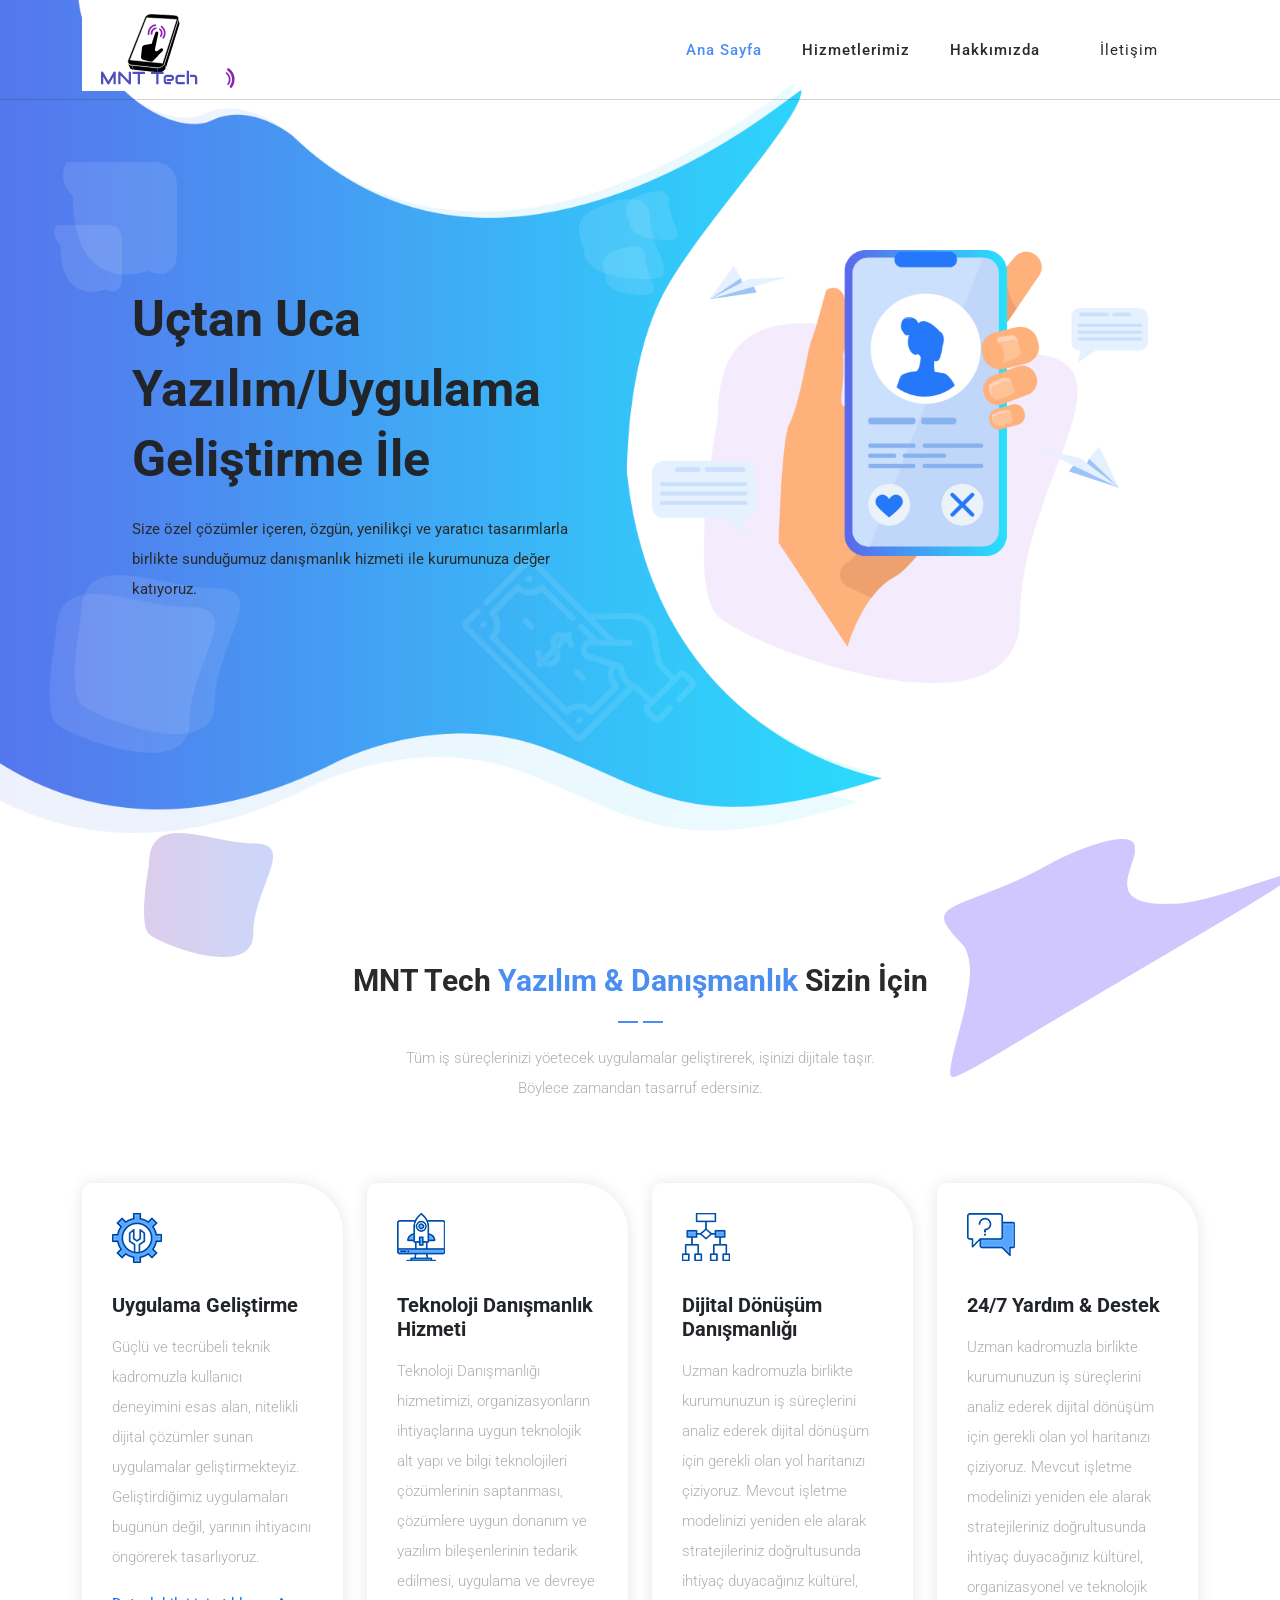
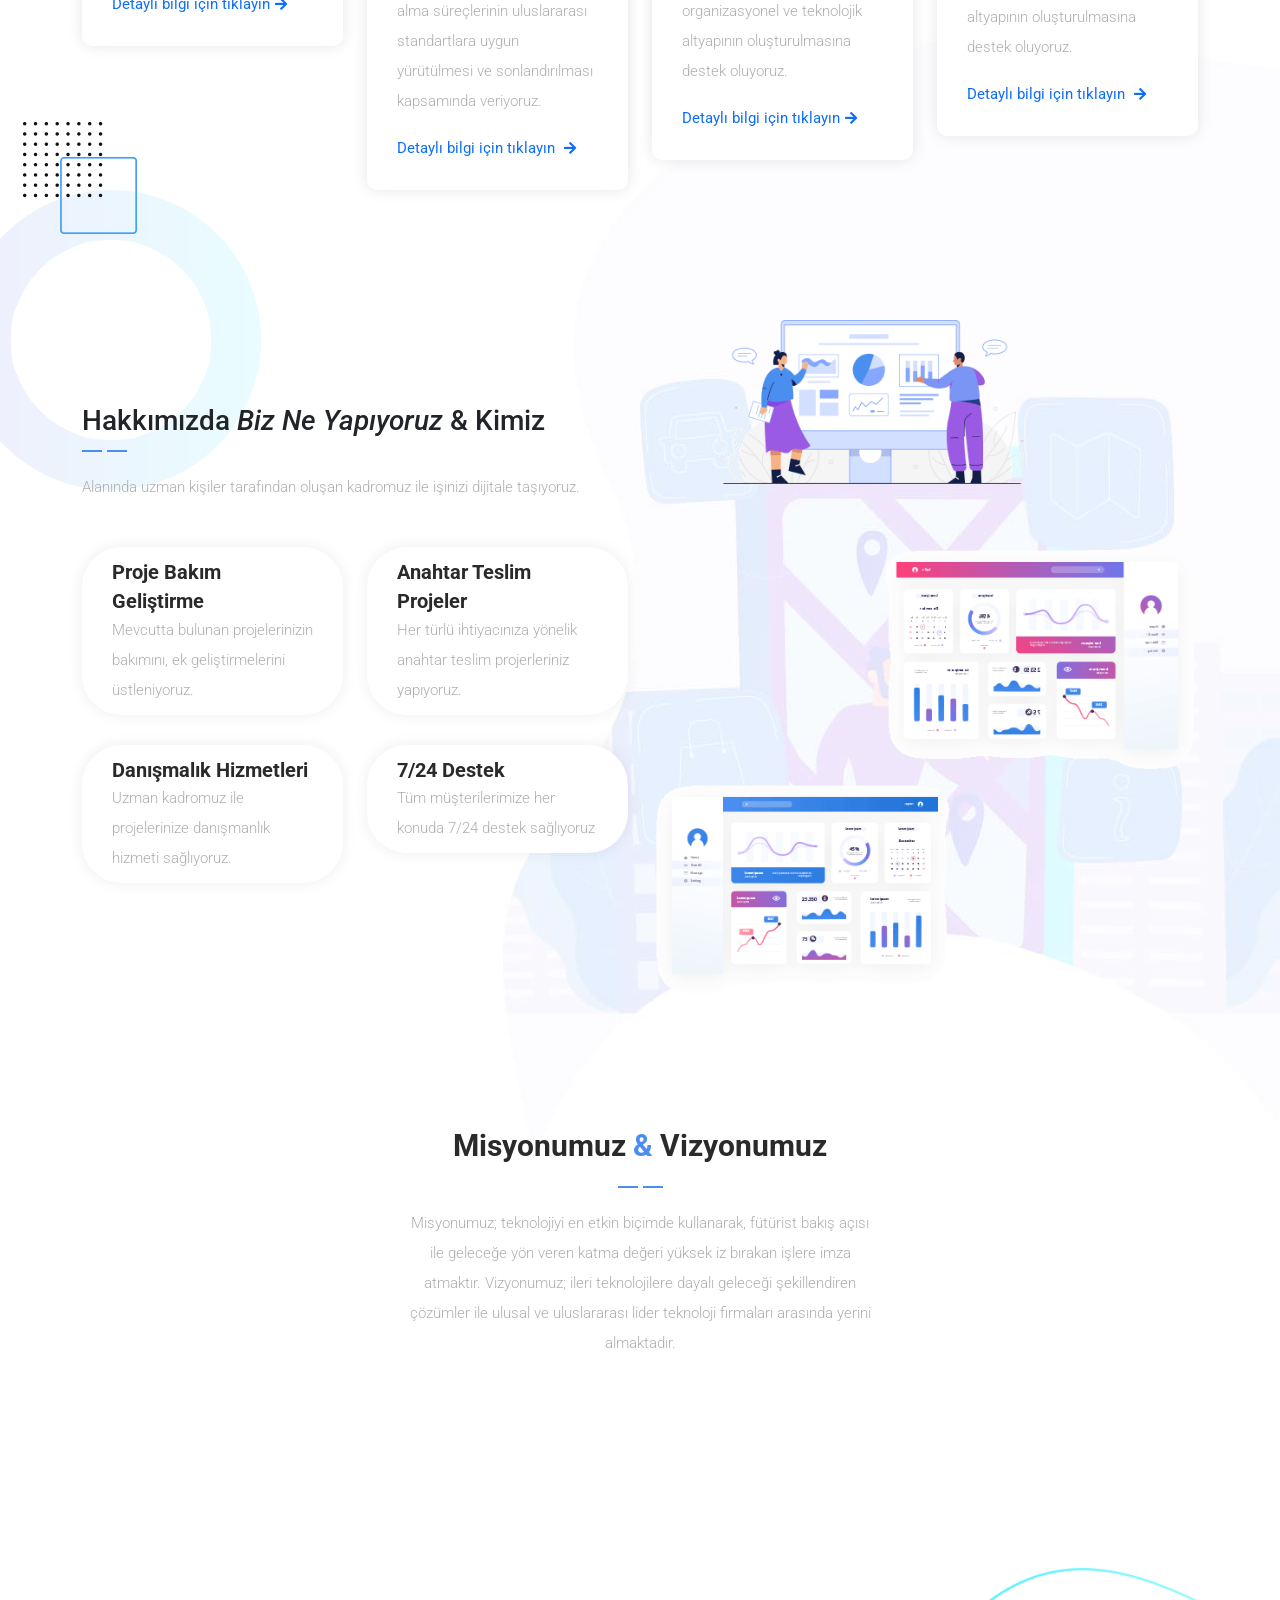
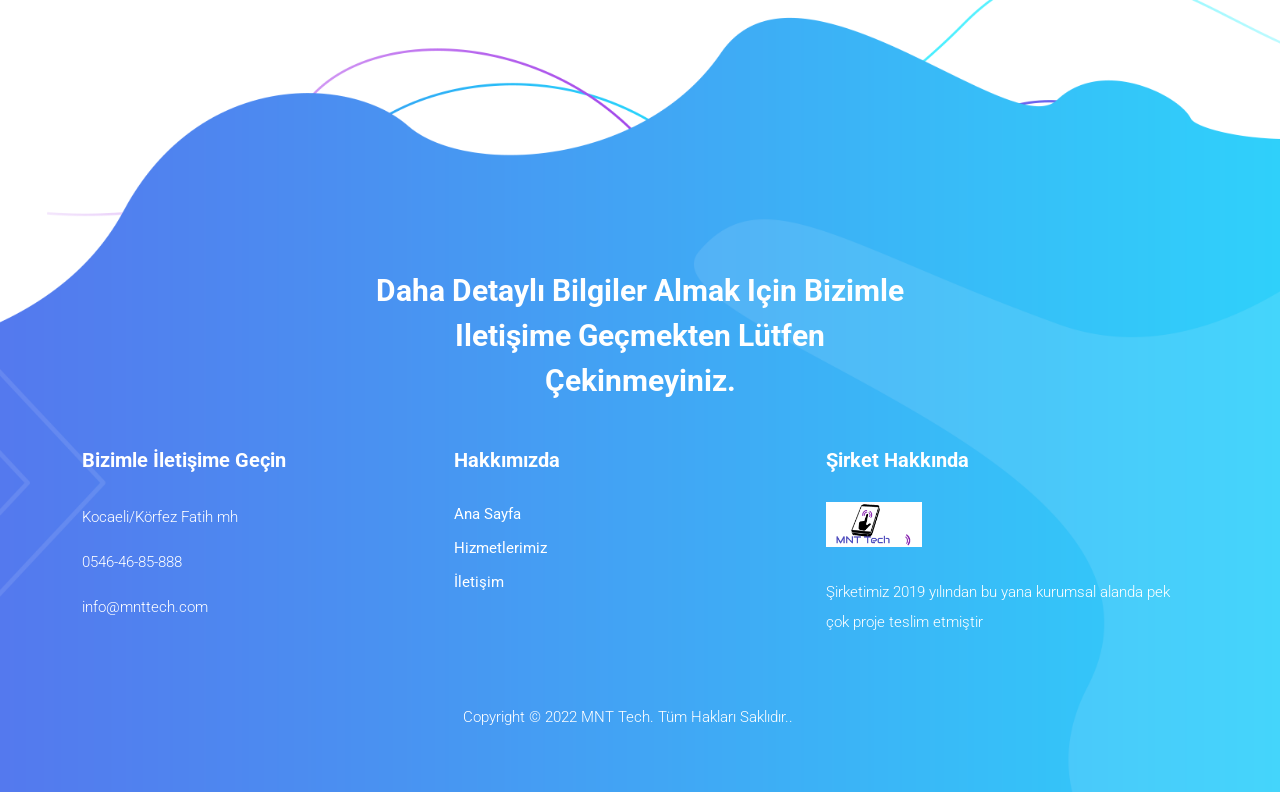
<file: index.html>
<!DOCTYPE html>
<html lang="en">

  <head>

    <meta charset="UTF-8">
    <meta name="viewport" content="width=device-width, initial-scale=1, shrink-to-fit=no">
    <meta name="description" content="">
    <meta name="author" content="">
    <link rel="preconnect" href="https://fonts.googleapis.com">
    <link rel="preconnect" href="https://fonts.gstatic.com" crossorigin>
    <link href="https://fonts.googleapis.com/css2?family=Roboto:wght@100;300;400;500;700;900&display=swap" rel="stylesheet">

    <title>MNTTech Bilişim</title>

    <!-- Bootstrap core CSS -->
    <link href="vendor/bootstrap/css/bootstrap.min.css" rel="stylesheet">

    <!-- Additional CSS Files -->
    <link rel="stylesheet" href="https://use.fontawesome.com/releases/v5.8.1/css/all.css" integrity="sha384-50oBUHEmvpQ+1lW4y57PTFmhCaXp0ML5d60M1M7uH2+nqUivzIebhndOJK28anvf" crossorigin="anonymous">
    <link rel="stylesheet" href="assets/css/templatemo-chain-app-dev.css">
    <link rel="stylesheet" href="assets/css/animated.css">
    <link rel="stylesheet" href="assets/css/owl.css">

  </head>

<body>

  <!-- ***** Preloader Start ***** -->
  <div id="js-preloader" class="js-preloader">
    <div class="preloader-inner">
      <span class="dot"></span>
      <div class="dots">
        <span></span>
        <span></span>
        <span></span>
      </div>
    </div>
  </div>
  <!-- ***** Preloader End ***** -->

  <!-- ***** Header Area Start ***** -->
  <header class="header-area header-sticky wow slideInDown" data-wow-duration="0.75s" data-wow-delay="0s">
    <div class="container">
      <div class="row">
        <div class="col-12">
          <nav class="main-nav">
            <!-- ***** Logo Start ***** -->
            <a href="index.html" class="logo">
              <img src="assets/images/mntTechLogo.png" alt="Chain App Dev">
            </a>
            <!-- ***** Logo End ***** -->
            <!-- ***** Menu Start ***** -->
            <ul class="nav">
              <li class="scroll-to-section"><a href="#top" class="active">Ana Sayfa</a></li>
              <li class="scroll-to-section"><a href="#services">Hizmetlerimiz</a></li>
              <li class="scroll-to-section"><a href="#about">Hakkımızda</a></li>
              <li class="scroll-to-section"><a href="#pricing">İletişim</a></li>
            </ul>        
            <a class='menu-trigger'>
                <span>Menu</span>
            </a>
            <!-- ***** Menu End ***** -->
          </nav>
        </div>
      </div>
    </div>
  </header>
  <!-- ***** Header Area End ***** -->
  
  <div id="modal" class="popupContainer" style="display:none;">
    <div class="popupHeader">
        <span class="header_title">Login</span>
        <span class="modal_close"><i class="fa fa-times"></i></span>
    </div>

    <section class="popupBody">
        <!-- Social Login -->
        <div class="social_login">
            <div class="">
                <a href="#" class="social_box fb">
                    <span class="icon"><i class="fab fa-facebook"></i></span>
                    <span class="icon_title">Connect with Facebook</span>

                </a>

                <a href="#" class="social_box google">
                    <span class="icon"><i class="fab fa-google-plus"></i></span>
                    <span class="icon_title">Connect with Google</span>
                </a>
            </div>

            <div class="centeredText">
                <span>Or use your Email address</span>
            </div>

            <div class="action_btns">
                <div class="one_half"><a href="#" id="login_form" class="btn">Login</a></div>
                <div class="one_half last"><a href="#" id="register_form" class="btn">Sign up</a></div>
            </div>
        </div>

        <!-- Username & Password Login form -->
        <div class="user_login">
            <form>
                <label>Email / Username</label>
                <input type="text" />
                <br />

                <label>Password</label>
                <input type="password" />
                <br />

                <div class="checkbox">
                    <input id="remember" type="checkbox" />
                    <label for="remember">Remember me on this computer</label>
                </div>

                <div class="action_btns">
                    <div class="one_half"><a href="#" class="btn back_btn"><i class="fa fa-angle-double-left"></i> Back</a></div>
                    <div class="one_half last"><a href="#" class="btn btn_red">Login</a></div>
                </div>
            </form>

            <a href="#" class="forgot_password">Forgot password?</a>
        </div>

        <!-- Register Form -->
        <div class="user_register">
            <form>
                <label>Full Name</label>
                <input type="text" />
                <br />

                <label>Email Address</label>
                <input type="email" />
                <br />

                <label>Password</label>
                <input type="password" />
                <br />

                <div class="checkbox">
                    <input id="send_updates" type="checkbox" />
                    <label for="send_updates">Send me occasional email updates</label>
                </div>

                <div class="action_btns">
                    <div class="one_half"><a href="#" class="btn back_btn"><i class="fa fa-angle-double-left"></i> Back</a></div>
                    <div class="one_half last"><a href="#" class="btn btn_red">Register</a></div>
                </div>
            </form>
        </div>
    </section>
</div>

  <div class="main-banner wow fadeIn" id="top" data-wow-duration="1s" data-wow-delay="0.5s">
    <div class="container">
      <div class="row">
        <div class="col-lg-12">
          <div class="row">
            <div class="col-lg-6 align-self-center">
              <div class="left-content show-up header-text wow fadeInLeft" data-wow-duration="1s" data-wow-delay="1s">
                <div class="row">
                  <div class="col-lg-12">
                    <h2>Uçtan Uca Yazılım/Uygulama Geliştirme İle</h2>
                    <p> Size özel çözümler içeren, özgün, yenilikçi ve yaratıcı tasarımlarla birlikte sunduğumuz danışmanlık hizmeti ile kurumunuza değer katıyoruz.</p>
                  </div>
                  
                </div>
              </div>
            </div>
            <div class="col-lg-6">
              <div class="right-image wow fadeInRight" data-wow-duration="1s" data-wow-delay="0.5s">
                <img src="assets/images/slider-dec.png" alt="">
              </div>
            </div>
          </div>
        </div>
      </div>
    </div>
  </div>

  <div id="services" class="services section">
    <div class="container">
      <div class="row">
        <div class="col-lg-8 offset-lg-2">
          <div class="section-heading  wow fadeInDown" data-wow-duration="1s" data-wow-delay="0.5s">
            <h4>MNT Tech <em>Yazılım &amp; Danışmanlık</em> Sizin İçin</h4>
            <img src="assets/images/heading-line-dec.png" alt="">
            <p>Tüm iş süreçlerinizi yöetecek uygulamalar geliştirerek, işinizi dijitale taşır. Böylece zamandan tasarruf edersiniz.</p>
          </div>
        </div>
      </div>
    </div>
    <div class="container">
      <div class="row">
        <div class="col-lg-3">
          <div class="service-item first-service">
            <div class="icon"></div>
            <h4>Uygulama Geliştirme</h4>
            <p>Güçlü ve tecrübeli teknik kadromuzla kullanıcı deneyimini esas alan, nitelikli dijital çözümler sunan uygulamalar geliştirmekteyiz. Geliştirdiğimiz uygulamaları bugünün değil, yarının ihtiyacını öngörerek tasarlıyoruz.</p>
            <div class="text-button">
              <a href="#">Detaylı bilgi için tıklayın<i class="fa fa-arrow-right"></i></a>
            </div>
          </div>
        </div>
        <div class="col-lg-3">
          <div class="service-item second-service">
            <div class="icon"></div>
            <h4>Teknoloji Danışmanlık Hizmeti</h4>
            <p>Teknoloji Danışmanlığı hizmetimizi, organizasyonların ihtiyaçlarına uygun teknolojik alt yapı ve bilgi teknolojileri çözümlerinin saptanması, çözümlere uygun donanım ve yazılım bileşenlerinin tedarik edilmesi, uygulama ve devreye alma süreçlerinin uluslararası standartlara uygun yürütülmesi ve sonlandırılması kapsamında veriyoruz.</p>
            <div class="text-button">
              <a href="#">Detaylı bilgi için tıklayın <i class="fa fa-arrow-right"></i></a>
            </div>
          </div>
        </div>
        <div class="col-lg-3">
          <div class="service-item third-service">
            <div class="icon"></div>
            <h4>Dijital Dönüşüm Danışmanlığı</h4>
            <p>Uzman kadromuzla birlikte kurumunuzun iş süreçlerini analiz ederek dijital dönüşüm için gerekli olan yol haritanızı çiziyoruz. Mevcut işletme modelinizi yeniden ele alarak stratejileriniz doğrultusunda ihtiyaç duyacağınız kültürel, organizasyonel ve teknolojik altyapının oluşturulmasına destek oluyoruz.</p>
            <div class="text-button">
              <a href="#">Detaylı bilgi için tıklayın<i class="fa fa-arrow-right"></i></a>
            </div>
          </div>
        </div>
        <div class="col-lg-3">
          <div class="service-item fourth-service">
            <div class="icon"></div>
            <h4>24/7 Yardım &amp; Destek</h4>
            <p>Uzman kadromuzla birlikte kurumunuzun iş süreçlerini analiz ederek dijital dönüşüm için gerekli olan yol haritanızı çiziyoruz. Mevcut işletme modelinizi yeniden ele alarak stratejileriniz doğrultusunda ihtiyaç duyacağınız kültürel, organizasyonel ve teknolojik altyapının oluşturulmasına destek oluyoruz.</p>
            <div class="text-button">
              <a href="#">Detaylı bilgi için tıklayın <i class="fa fa-arrow-right"></i></a>
            </div>
          </div>
        </div>
      </div>
    </div>
  </div>

  <div id="about" class="about-us section">
    <div class="container">
      <div class="row">
        <div class="col-lg-6 align-self-center">
          <div class="section-heading">
            <h3>Hakkımızda <em>Biz Ne Yapıyoruz</em> &amp; Kimiz</h3>
            <img src="assets/images/heading-line-dec.png" alt="">
            <p>Alanında uzman kişiler tarafından oluşan kadromuz ile işinizi dijitale taşıyoruz.</p>
          </div>
          <div class="row">
            <div class="col-lg-6">
              <div class="box-item">
                <h4><a href="#">Proje Bakım Geliştirme</a></h4>
                <p>Mevcutta bulunan projelerinizin bakımını, ek geliştirmelerini üstleniyoruz.</p>
              </div>
            </div>
            <div class="col-lg-6">
              <div class="box-item">
                <h4><a href="#">Anahtar Teslim Projeler</a></h4>
                <p>Her türlü ihtiyacınıza yönelik anahtar teslim projerleriniz yapıyoruz.</p>
              </div>
            </div>
            <div class="col-lg-6">
              <div class="box-item">
                <h4><a href="#">Danışmalık Hizmetleri</a></h4>
                <p>Uzman kadromuz ile projelerinize danışmanlık hizmeti sağlıyoruz.</p>
              </div>
            </div>
            <div class="col-lg-6">
              <div class="box-item">
                <h4><a href="#">7/24 Destek</a></h4>
                <p>Tüm müşterilerimize her konuda 7/24 destek sağlıyoruz</p>
              </div>
            </div>
           
          </div>
        </div>
        <div class="col-lg-6">
          <div class="right-image">
            <img src="assets/images/about-right-dec.png" alt="">
          </div>
        </div>
      </div>
    </div>
  </div>

  <div id="pricing" class="pricing-tables">
    <div class="container">
      <div class="row">
        <div class="col-lg-8 offset-lg-2">
          <div class="section-heading">
            <h4>Misyonumuz  <em>&</em> Vizyonumuz</h4>
            <img src="assets/images/heading-line-dec.png" alt="">
            <p>Misyonumuz; teknolojiyi en etkin biçimde kullanarak, fütürist bakış açısı ile geleceğe yön veren katma değeri yüksek iz bırakan işlere imza atmaktır. Vizyonumuz; ileri teknolojilere dayalı geleceği şekillendiren çözümler ile ulusal ve uluslararası lider teknoloji firmaları arasında yerini almaktadır.</p>
          </div>
        </div>
      </div>
    </div>
  </div> 

  <footer id="newsletter">
    <div class="container">
      <div class="row">
        <div class="col-lg-8 offset-lg-2">
          <div class="section-heading">
            <h4>Daha detaylı bilgiler almak için bizimle iletişime geçmekten lütfen çekinmeyiniz.</h4>
          </div>
        </div>
       
      <div class="row">
        <div class="col-lg-4">
          <div class="footer-widget">
            <h4>Bizimle İletişime Geçin</h4>
            <p>Kocaeli/Körfez Fatih mh</p>
            <p><a href="#">0546-46-85-888</a></p>
            <p><a href="#">info@mnttech.com</a></p>
          </div>
        </div>
        <div class="col-lg-4">
          <div class="footer-widget">
            <h4>Hakkımızda</h4>
            <ul>
              <li><a href="#">Ana Sayfa</a></li>
              <li><a href="#">Hizmetlerimiz</a></li>
              <li><a href="#">İletişim</a></li>
            </ul>
          </div>
        </div>
        <div class="col-lg-4">
          <div class="footer-widget">
            <h4>Şirket Hakkında</h4>
            <div class="logo">
              <img src="assets/images/mntTechLogo.png" alt="">
            </div>
            <p>Şirketimiz 2019 yılından bu yana kurumsal alanda pek çok proje teslim etmiştir</p>
          </div>
        </div>
        <div class="col-lg-12">
          <div class="copyright-text">
            <p>Copyright © 2022 MNT Tech. Tüm Hakları Saklıdır..</p>
          </div>
        </div>
      </div>
    </div>
  </footer>


  <!-- Scripts -->
  <script src="vendor/jquery/jquery.min.js"></script>
  <script src="vendor/bootstrap/js/bootstrap.bundle.min.js"></script>
  <script src="assets/js/owl-carousel.js"></script>
  <script src="assets/js/animation.js"></script>
  <script src="assets/js/imagesloaded.js"></script>
  <script src="assets/js/popup.js"></script>
  <script src="assets/js/custom.js"></script>
</body>
</html>
</file>
<file: assets/css/templatemo-chain-app-dev.css>
/*

TemplateMo 570 Chain App Dev

https://templatemo.com/tm-570-chain-app-dev

*/

/* ---------------------------------------------
Table of contents
------------------------------------------------
01. font & reset css
02. reset
03. global styles
04. header
05. banner
06. features
07. testimonials
08. contact
09. footer
10. preloader
11. search
12. portfolio

--------------------------------------------- */
/* 
---------------------------------------------
font & reset css
--------------------------------------------- 
*/
/* 
---------------------------------------------
reset
--------------------------------------------- 
*/
html, body, div, span, applet, object, iframe, h1, h2, h3, h4, h5, h6, p, blockquote, div
pre, a, abbr, acronym, address, big, cite, code, del, dfn, em, font, img, ins, kbd, q,
s, samp, small, strike, strong, sub, sup, tt, var, b, u, i, center, dl, dt, dd, ol, ul, li,
figure, header, nav, section, article, aside, footer, figcaption {
  margin: 0;
  padding: 0;
  border: 0;
  outline: 0;
}

/* clear fix */
.grid:after {
  content: '';
  display: block;
  clear: both;
}

/* ---- .grid-item ---- */

.grid-sizer,
.grid-item {
  width: 50%;
}

.grid-item {
  float: left;
}

.grid-item img {
  display: block;
  max-width: 100%;
}

.clearfix:after {
  content: ".";
  display: block;
  clear: both;
  visibility: hidden;
  line-height: 0;
  height: 0;
}

.clearfix {
  display: inline-block;
}

html[xmlns] .clearfix {
  display: block;
}

* html .clearfix {
  height: 1%;
}

ul, li {
  padding: 0;
  margin: 0;
  list-style: none;
}

header, nav, section, article, aside, footer, hgroup {
  display: block;
}

* {
  box-sizing: border-box;
}

html, body {
  font-family: 'Roboto', sans-serif;
  font-weight: 400;
  background-color: #fff;
  -ms-text-size-adjust: 100%;
  -webkit-font-smoothing: antialiased;
  -moz-osx-font-smoothing: grayscale;
}

a {
  text-decoration: none !important;
}

h1, h2, h3, h4, h5, h6 {
  margin-top: 0px;
  margin-bottom: 0px;
}

ul {
  margin-bottom: 0px;
}

p {
  font-size: 15px;
  line-height: 30px;
  font-weight: 300;
  color: #afafaf;
}

img {
  width: 100%;
  overflow: hidden;
}

/* 
---------------------------------------------
global styles
--------------------------------------------- 
*/
html,
body {
  background: #fff;
  font-family: 'Roboto', sans-serif;
}

::selection {
  background: #4b8ef1;
  color: #fff !important;
}

::-moz-selection {
  background: #4b8ef1;
  color: #fff !important;
}

@media (max-width: 991px) {
  html, body {
    overflow-x: hidden;
  }
  .mobile-top-fix {
    margin-top: 30px;
    margin-bottom: 0px;
  }
  .mobile-bottom-fix {
    margin-bottom: 30px;
  }
  .mobile-bottom-fix-big {
    margin-bottom: 60px;
  }
}

.section-heading {
  position: relative;
  z-index: 2;
}

.section-heading h4 {
  color: #2a2a2a;
  font-size: 30px;
  font-weight: 700;
  text-transform: capitalize;
  margin-bottom: 10px;
}

.section-heading h4 em {
  font-style: normal;
  color: #4b8ef1;
}

.section-heading img {
  width: 45px;
  height: 2px;
}

.section-heading p {
  margin-top: 10px;
}

.show-up {
  position: relative;
  z-index: 2;
}

.white-button a {
  display: inline-block !important;
  padding: 10px 20px !important;
  color: #4b8ef1 !important;
  text-transform: capitalize;
  font-size: 15px;
  background-color: #fff;
  border-radius: 23px;
  font-weight: 500 !important;
  letter-spacing: 0.3px !important;
  transition: all .5s;
}

.white-button a i {
  margin-left: 5px;
  font-size: 18px;
}

.white-button a:hover {
  background-color: #4b8ef1;
  color: #fff !important;
}

.text-button a {
  font-size: 15px;
}

.text-button a i {
  margin-left: 5px;
  font-size: 14px;
  transition: all .3s;
}

.text-button a:hover i {
  margin-left: 8px;
}

.gradient-button a {
  display: inline-block !important;
  padding: 10px 20px !important;
  color: #fff !important;
  text-transform: capitalize;
  font-size: 15px;
  background: rgb(19,175,240);
  background: linear-gradient(105deg, rgba(91,104,235,1) 0%, rgba(40,225,253,1) 100%);
  border-radius: 23px;
  font-weight: 500 !important;
  letter-spacing: 0.3px !important;
  transition: all .5s;
}

.gradient-button a:hover {
  color: #fff !important;
  background: rgb(19,175,240);
  background: linear-gradient(105deg, rgba(91,104,235,1) 0%, rgba(40,225,253,1) 100%);
}

.border-button a {
  display: inline-block !important;
  padding: 10px 20px !important;
  color: #4b8ef1 !important;
  border: 1px solid #4b8ef1;
  text-transform: capitalize;
  font-size: 15px;
  display: inline-block;
  background-color: #fff;
  border-radius: 23px;
  font-weight: 500 !important;
  letter-spacing: 0.3px !important;
  transition: all .5s;
}

.border-button a:hover {
  background-color: #4b8ef1;
  color: #fff !important;
}


/* 
---------------------------------------------
header
--------------------------------------------- 
*/

.background-header {
  background-color: #fff !important;
  height: 80px!important;
  border-bottom: none !important;
  position: fixed!important;
  top: 0px;
  left: 0px;
  right: 0px;
  box-shadow: 0px 5px 8px rgba(0,0,0,0.03);
}

.background-header .logo,
.background-header .main-nav .nav li a {
  color: #fff;
}

.background-header .main-nav .nav li:hover a {
  color: #4b8ef1;
}

.background-header .nav li a.active {
  position: relative;
  color: #fff;
}

.background-header .nav li a.active:after {
  position: absolute;
  width: 100%;
  height: 1px;
  background-color: #4b8ef1;
  content: '';
  left: 50%;
  bottom: -20px;
  transform: translateX(-50%);
}

.background-header .nav li:last-child a.active:after {
  background-color: transparent;
}

.header-area {
  background-color: transparent;
  border-bottom: 1px solid rgba(42,42,42,0.2);
  position: absolute;
  left: 0px;
  right: 0px;
  z-index: 100;
  height: 100px;
  -webkit-transition: all .5s ease 0s;
  -moz-transition: all .5s ease 0s;
  -o-transition: all .5s ease 0s;
  transition: all .5s ease 0s;
}

.header-area .main-nav {
  min-height: 80px;
  background: transparent;
}

.header-area .main-nav .logo {
  float: left;
  -webkit-transition: all 0.3s ease 0s;
  -moz-transition: all 0.3s ease 0s;
  -o-transition: all 0.3s ease 0s;
  transition: all 0.3s ease 0s;
}

.header-area .main-nav .logo {
    line-height: 100px;
    float: left;
    -webkit-transition: all 0.3s ease 0s;
    -moz-transition: all 0.3s ease 0s;
    -o-transition: all 0.3s ease 0s;
    transition: all 0.3s ease 0s;
}

.background-header .main-nav .logo {
  line-height: 80px;
}

.background-header .main-nav .nav {
  margin-top: 20px !important;
}

.header-area .main-nav .nav {
  float: right;
  margin-top: 30px;
  margin-right: 0px;
  background-color: transparent;
  -webkit-transition: all 0.3s ease 0s;
  -moz-transition: all 0.3s ease 0s;
  -o-transition: all 0.3s ease 0s;
  transition: all 0.3s ease 0s;
  position: relative;
  z-index: 999;
}

.header-area .main-nav .nav li {
  padding-left: 20px;
  padding-right: 20px;
}

.header-area .main-nav .nav li:nth-child(6) {
  padding-right: 0px;
  padding-left: 40px;
}

.header-area .main-nav .nav li:last-child a ,
.background-header .main-nav .nav li:last-child a,
.header-area .main-nav .nav li:nth-child(6) a ,
.background-header .main-nav .nav li:nth-child(6) a {
  padding: 0px 20px !important;
  font-weight: 400;
}

.header-area .main-nav .nav li:last-child a:hover ,
.background-header .main-nav .nav li:last-child a:hover,
.header-area .main-nav .nav li:nth-child(6) a:hover ,
.background-header .main-nav .nav li:nth-child(6) a:hover {
  color: #fff !important;
}

.header-area .main-nav .nav li a {
  display: block;
  font-weight: 500;
  font-size: 15px;
  color: #2a2a2a;
  text-transform: capitalize;
  -webkit-transition: all 0.3s ease 0s;
  -moz-transition: all 0.3s ease 0s;
  -o-transition: all 0.3s ease 0s;
  transition: all 0.3s ease 0s;
  height: 40px;
  line-height: 40px;
  border: transparent;
  letter-spacing: 1px;
}

.header-area .main-nav .nav li:hover a,
.header-area .main-nav .nav li a.active {
  color: #4b8ef1!important;
}

.header-area .main-nav .nav li:last-child a.active {
  color: #fff !important;
}

.background-header .main-nav .nav li:hover a,
.background-header .main-nav .nav li a.active {
  color: #4b8ef1!important;
  opacity: 1;
}

.header-area .main-nav .nav li.submenu {
  position: relative;
  padding-right: 30px;
}

.header-area .main-nav .nav li.submenu:after {
  font-family: FontAwesome;
  content: "\f107";
  font-size: 12px;
  color: #2a2a2a;
  position: absolute;
  right: 18px;
  top: 12px;
}

.background-header .main-nav .nav li.submenu:after {
  color: #2a2a2a;
}

.header-area .main-nav .nav li.submenu ul {
  position: absolute;
  width: 200px;
  box-shadow: 0 2px 28px 0 rgba(0, 0, 0, 0.06);
  overflow: hidden;
  top: 50px;
  opacity: 0;
  transform: translateY(+2em);
  visibility: hidden;
  z-index: -1;
  transition: all 0.3s ease-in-out 0s, visibility 0s linear 0.3s, z-index 0s linear 0.01s;
}

.header-area .main-nav .nav li.submenu ul li {
  margin-left: 0px;
  padding-left: 0px;
  padding-right: 0px;
}

.header-area .main-nav .nav li.submenu ul li a {
  opacity: 1;
  display: block;
  background: #f7f7f7;
  color: #2a2a2a!important;
  padding-left: 20px;
  height: 40px;
  line-height: 40px;
  -webkit-transition: all 0.3s ease 0s;
  -moz-transition: all 0.3s ease 0s;
  -o-transition: all 0.3s ease 0s;
  transition: all 0.3s ease 0s;
  position: relative;
  font-size: 13px;
  font-weight: 400;
  border-bottom: 1px solid #eee;
}

.header-area .main-nav .nav li.submenu ul li a:hover {
  background: #fff;
  color: #4b8ef1!important;
  padding-left: 25px;
}

.header-area .main-nav .nav li.submenu ul li a:hover:before {
  width: 3px;
}

.header-area .main-nav .nav li.submenu:hover ul {
  visibility: visible;
  opacity: 1;
  z-index: 1;
  transform: translateY(0%);
  transition-delay: 0s, 0s, 0.3s;
}

.header-area .main-nav .menu-trigger {
  cursor: pointer;
  display: block;
  position: absolute;
  top: 33px;
  width: 32px;
  height: 40px;
  text-indent: -9999em;
  z-index: 99;
  right: 40px;
  display: none;
}

.background-header .main-nav .menu-trigger {
  top: 23px;
}

.header-area .main-nav .menu-trigger span,
.header-area .main-nav .menu-trigger span:before,
.header-area .main-nav .menu-trigger span:after {
  -moz-transition: all 0.4s;
  -o-transition: all 0.4s;
  -webkit-transition: all 0.4s;
  transition: all 0.4s;
  background-color: #2a2a2a;
  display: block;
  position: absolute;
  width: 30px;
  height: 2px;
  left: 0;
}

.background-header .main-nav .menu-trigger span,
.background-header .main-nav .menu-trigger span:before,
.background-header .main-nav .menu-trigger span:after {
  background-color: #2a2a2a;
}

.header-area .main-nav .menu-trigger span:before,
.header-area .main-nav .menu-trigger span:after {
  -moz-transition: all 0.4s;
  -o-transition: all 0.4s;
  -webkit-transition: all 0.4s;
  transition: all 0.4s;
  background-color: #2a2a2a;
  display: block;
  position: absolute;
  width: 30px;
  height: 2px;
  left: 0;
  width: 75%;
}

.background-header .main-nav .menu-trigger span:before,
.background-header .main-nav .menu-trigger span:after {
  background-color: #2a2a2a;
}

.header-area .main-nav .menu-trigger span:before,
.header-area .main-nav .menu-trigger span:after {
  content: "";
}

.header-area .main-nav .menu-trigger span {
  top: 16px;
}

.header-area .main-nav .menu-trigger span:before {
  -moz-transform-origin: 33% 100%;
  -ms-transform-origin: 33% 100%;
  -webkit-transform-origin: 33% 100%;
  transform-origin: 33% 100%;
  top: -10px;
  z-index: 10;
}

.header-area .main-nav .menu-trigger span:after {
  -moz-transform-origin: 33% 0;
  -ms-transform-origin: 33% 0;
  -webkit-transform-origin: 33% 0;
  transform-origin: 33% 0;
  top: 10px;
}

.header-area .main-nav .menu-trigger.active span,
.header-area .main-nav .menu-trigger.active span:before,
.header-area .main-nav .menu-trigger.active span:after {
  background-color: transparent;
  width: 100%;
}

.header-area .main-nav .menu-trigger.active span:before {
  -moz-transform: translateY(6px) translateX(1px) rotate(45deg);
  -ms-transform: translateY(6px) translateX(1px) rotate(45deg);
  -webkit-transform: translateY(6px) translateX(1px) rotate(45deg);
  transform: translateY(6px) translateX(1px) rotate(45deg);
  background-color: #2a2a2a;
}

.background-header .main-nav .menu-trigger.active span:before {
  background-color: #2a2a2a;
}

.header-area .main-nav .menu-trigger.active span:after {
  -moz-transform: translateY(-6px) translateX(1px) rotate(-45deg);
  -ms-transform: translateY(-6px) translateX(1px) rotate(-45deg);
  -webkit-transform: translateY(-6px) translateX(1px) rotate(-45deg);
  transform: translateY(-6px) translateX(1px) rotate(-45deg);
  background-color: #2a2a2a;
}

.background-header .main-nav .menu-trigger.active span:after {
  background-color: #2a2a2a;
}

.header-area.header-sticky {
  min-height: 80px;
}

.header-area .nav {
  margin-top: 30px;
}

.header-area.header-sticky .nav li a.active {
  color: #4b8ef1;
}

@media (max-width: 1200px) {
  .header-area .main-nav .nav li {
    padding-left: 12px;
    padding-right: 12px;
  }
  .header-area .main-nav:before {
    display: none;
  }
}

@media (max-width: 992px) {
  .header-area .main-nav .nav li:last-child  ,
  .background-header .main-nav .nav li:last-child {
    color: #069;
  }
  .header-area .main-nav .nav li:nth-child(6),
  .background-header .main-nav .nav li:nth-child(6) {
    padding-right: 0px;
  }
  .background-header .nav li a.active:after {
    display: none;
  }
}

@media (max-width: 767px) {
  .pre-header ul.info li:last-child,
  .pre-header ul.info li:nth-child(6) {
    display: none!important;
  }
  .background-header .main-nav .nav {
    margin-top: 80px !important;
  }
  .header-area .main-nav .logo {
    color: #1e1e1e;
  }
  .header-area.header-sticky .nav li a:hover,
  .header-area.header-sticky .nav li a.active {
    color: #4b8ef1!important;
    opacity: 1;
  }
  .header-area.header-sticky .nav li.search-icon a {
    width: 100%;
  }
  .header-area {
    background-color: #fff;
    padding: 0px 15px;
    height: 100px;
    box-shadow: none;
    text-align: center;
    box-shadow: 0px 5px 8px rgba(0,0,0,0.03);
  }
  .header-area .container {
    padding: 0px;
  }
  .header-area .logo {
    margin-left: 30px;
  }
  .header-area .menu-trigger {
    display: block !important;
  }
  .header-area .main-nav {
    overflow: hidden;
  }
  .header-area .main-nav .nav {
    float: none;
    width: 100%;
    display: none;
    -webkit-transition: all 0s ease 0s;
    -moz-transition: all 0s ease 0s;
    -o-transition: all 0s ease 0s;
    transition: all 0s ease 0s;
    margin-left: 0px;
  }
  .background-header .nav {
    margin-top: 80px;
  }
  .header-area .main-nav .nav li:first-child {
    border-top: 1px solid #eee;
  }
  .header-area.header-sticky .nav {
    margin-top: 100px;
  }
  .header-area .main-nav .nav li {
    width: 100%;
    background: #fff;
    border-bottom: 1px solid #e7e7e7;
    padding-left: 0px !important;
    padding-right: 0px !important;
  }
  .header-area .main-nav .nav li a {
    height: 50px !important;
    line-height: 50px !important;
    padding: 0px !important;
    border: none !important;
    background: #f7f7f7 !important;
    color: #191a20 !important;
  }
  .header-area .main-nav .nav li a:hover {
    background: #eee !important;
    color: #4b8ef1!important;
  }
  .header-area .main-nav .nav li.submenu ul {
    position: relative;
    visibility: inherit;
    opacity: 1;
    z-index: 1;
    transform: translateY(0%);
    transition-delay: 0s, 0s, 0.3s;
    top: 0px;
    width: 100%;
    box-shadow: none;
    height: 0px;
  }
  .header-area .main-nav .nav li.submenu ul li a {
    font-size: 12px;
    font-weight: 400;
  }
  .header-area .main-nav .nav li.submenu ul li a:hover:before {
    width: 0px;
  }
  .header-area .main-nav .nav li.submenu ul.active {
    height: auto !important;
  }
  .header-area .main-nav .nav li.submenu:after {
    color: #3B566E;
    right: 25px;
    font-size: 14px;
    top: 15px;
  }
  .header-area .main-nav .nav li.submenu:hover ul, .header-area .main-nav .nav li.submenu:focus ul {
    height: 0px;
  }
}

@media (min-width: 767px) {
  .header-area .main-nav .nav {
    display: flex !important;
  }
}

/* 
---------------------------------------------
preloader
--------------------------------------------- 
*/

.js-preloader {
    position: fixed;
    top: 0;
    left: 0;
    right: 0;
    bottom: 0;
    background-color: #fff;
    display: -webkit-box;
    display: flex;
    -webkit-box-align: center;
    align-items: center;
    -webkit-box-pack: center;
    justify-content: center;
    opacity: 1;
    visibility: visible;
    z-index: 9999;
    -webkit-transition: opacity 0.25s ease;
    transition: opacity 0.25s ease;
}

.js-preloader.loaded {
    opacity: 0;
    visibility: hidden;
    pointer-events: none;
}

@-webkit-keyframes dot {
    50% {
        -webkit-transform: translateX(96px);
        transform: translateX(96px);
    }
}

@keyframes dot {
    50% {
        -webkit-transform: translateX(96px);
        transform: translateX(96px);
    }
}

@-webkit-keyframes dots {
    50% {
        -webkit-transform: translateX(-31px);
        transform: translateX(-31px);
    }
}

@keyframes dots {
    50% {
        -webkit-transform: translateX(-31px);
        transform: translateX(-31px);
    }
}

.preloader-inner {
    position: relative;
    width: 142px;
    height: 40px;
    background: #fff;
}

.preloader-inner .dot {
    position: absolute;
    width: 16px;
    height: 16px;
    top: 12px;
    left: 15px;
    background: #4b8ef1;
    border-radius: 50%;
    -webkit-transform: translateX(0);
    transform: translateX(0);
    -webkit-animation: dot 2.8s infinite;
    animation: dot 2.8s infinite;
}

.preloader-inner .dots {
    -webkit-transform: translateX(0);
    transform: translateX(0);
    margin-top: 12px;
    margin-left: 31px;
    -webkit-animation: dots 2.8s infinite;
    animation: dots 2.8s infinite;
}

.preloader-inner .dots span {
    display: block;
    float: left;
    width: 16px;
    height: 16px;
    margin-left: 16px;
    background: #4b8ef1;
    border-radius: 50%;
}



/* 
---------------------------------------------
Banner Style
--------------------------------------------- 
*/

.main-banner {
  background-repeat: no-repeat;
  background-position: center center;
  background-size: cover;
  padding: 250px 120px 150px 120px;
  position: relative;
  overflow: hidden;
}

.main-banner:after {
  content: '';
  background-image: url(../images/slider-left-dec.png);
  background-repeat: no-repeat;
  background-size: contain;
  position: absolute;
  left: 0px;
  top: 0px;
  width: 100%;
  height: 100%;
  z-index: 1;
}

.main-banner .left-content {
  margin-right: 15px;
}

.main-banner .left-content h2 {
  z-index: 2;
  position: relative;
  font-weight: 700;
  line-height: 70px;
  font-size: 50px;
  margin-bottom: 20px;
}

.main-banner .left-content p {
  margin-bottom: 45px;
  color: #2a2a2a;
  font-weight: 400;
}

.main-banner .left-content .first-button {
  margin-right: 15px;
}

.main-banner .left-content .white-button {
  display: inline-block;
}

.main-banner .right-image {
  text-align: center;
  position: relative;
  z-index: 20;
}

.main-banner .right-image img {
  max-width: 710px;
}

.main-banner .left-content .white-button a {
  background-color: #4b8ef1;
  color: #fff !important;
}

/* 
---------------------------------------------
Services Style
--------------------------------------------- 
*/

.services {
  padding-top: 130px;
  position: relative;
}

.services  .section-heading p {
  margin-top: 10px;
  margin-left: 18%;
  margin-right: 18%;
}

.services .container-fluid {
  padding-left: 65px;
  padding-right: 65px;
}

.services:after {
  content: '';
  background-image: url(../images/services-left-dec.png);
  background-repeat: no-repeat;
  position: absolute;
  left: 0;
  bottom: -300px;
  width: 261px;
  height: 368px;
  z-index: 0;
}

.services:before {
  content: '';
  background-image: url(../images/services-right-dec.png);
  background-repeat: no-repeat;
  position: absolute;
  right: 0;
  top: 0;
  width: 1136px;
  height: 244px;
  z-index: 0;
}

.services .section-heading {
  text-align: center;
  margin-bottom: 80px;
}

.services .section-heading .line-dec {
  margin: 0 auto;
}

.service-item {
  position: relative;
  z-index: 1;
  padding: 30px;
  box-shadow: 0px 0px 15px rgba(0,0,0,0.1);
  background-color: #fff;
  border-radius: 10px;
  border-top-right-radius: 50px;
  transition: all .3s;
}

.service-item .icon {
  margin-left: 0px;
  margin-bottom: 30px;
  background-repeat: no-repeat;
  width: 50px;
  height: 50px;
  transition: all .3s;
}

.service-item h4 {
  transition: all .3s;
  font-size: 20px;
  font-weight: 700;
  margin-bottom: 15px;
}

.service-item p {
  transition: all .3s;
  font-size: 15px;
  margin-bottom: 20px;
}

.service-item:hover h4,
.service-item:hover p,
.service-item:hover .text-button a {
  color: #fff;
}

.first-service .icon {
  background-image: url(../images/service-icon-01.png);
}

.first-service:hover .icon {
  background-image: url(../images/service-icon-hover-01.png);
}

.second-service .icon {
  background-image: url(../images/service-icon-02.png);
}

.second-service:hover .icon {
  background-image: url(../images/service-icon-hover-02.png);
}


.third-service .icon {
  background-image: url(../images/service-icon-03.png);
}

.third-service:hover .icon {
  background-image: url(../images/service-icon-hover-03.png);
}

.fourth-service .icon {
  background-image: url(../images/service-icon-04.png);
}

.fourth-service:hover .icon {
  background-image: url(../images/service-icon-hover-04.png);
}

.service-item:hover {
  background-image: url(../images/service-bg.jpg);
  background-position: right top;
  background-repeat: no-repeat;
  background-size: cover;
}



/*
---------------------------------------------
About Us
---------------------------------------------
*/

.about-us {
  padding-top: 130px;
  position: relative;
}

.about-us .section-heading {
  margin-bottom: 45px;
}

.about-us .section-heading,
.about-us .box-item,
.about-us p,
.about-us .box-item .gradient-button,
.about-us .box-item span {
  position: relative;
  z-index: 1;
}

.about-us .box-item {
  box-shadow: 0px 0px 15px rgba(0,0,0,0.07);
  padding: 10px 30px;
  background-color: #fff;
  border-radius: 40px;
  margin-bottom: 30px;
}

.about-us .box-item h4 a {
  font-size: 20px;
  font-weight: 700;
  margin-top: 8px;
  color: #2a2a2a;
  transition: all .3s;
}

.about-us .box-item p {
  margin-bottom: 0px;
}

.about-us .box-item:hover h4 a {
  color: #4b8ef1;
}

.about-us .gradient-button {
  margin-top: 30px;
  margin-bottom: 10px;
}

.about-us span {
  font-size: 14px;
  color: #7a7a7a;
}

.about-us .right-image {
  position: relative;
  z-index: 1;
}

.about-us:after {
  background-image: url(../images/about-bg.jpg);
  width: 777px;
  height: 1132px;
  content: '';
  position: absolute;
  background-repeat: no-repeat;
  right: 0;
  top: 50%;
  transform: translateY(-50%);
  z-index: 0;
}



/* 
---------------------------------------------
The Clients
---------------------------------------------
*/

.the-clients {
  margin-top: 130px;
}

.the-clients  .section-heading {
  text-align: center;
  margin-bottom: 80px;
}

.the-clients  .section-heading p {
  margin-top: 10px;
  margin-left: 18%;
  margin-right: 18%;
}

.the-clients .naccs {
  position: relative;
}

.menu .thumb h4 {
  margin-bottom: 0px;
  font-size: 20px;
  color: #2a2a2a;
}

.menu .thumb span.date {
  display: inline-block;
  margin-top: 0px;
  color: #afafaf;
}

.menu .thumb span.category,
.menu .thumb span.rating {
  font-weight: 700;
  color: #afafaf;
}

.menu .thumb i {
  color: #afafaf;
}

.the-clients .naccs .menu div {
  color: #fff;
  font-size: 15px;
  margin-bottom: 15px;
  margin-top: 15px;
  text-align: left;
  padding: 0px 15px;
  cursor: pointer;
  position: relative;
  transition: 1s all cubic-bezier(0.075, 0.82, 0.165, 1);
}

.the-clients .naccs .menu div.active h4,
.the-clients .naccs .menu div.active i,
.the-clients .naccs .menu div.active span.rating,
.the-clients .naccs .menu div.active .thumb {
  color: #4b8ef1;
}

.the-clients ul.nacc {
  position: relative;
  min-height: 100%;
  list-style: none;
  margin: 0;
  padding: 0;
  transition: 0.5s all cubic-bezier(0.075, 0.82, 0.165, 1);
}

.the-clients ul.nacc li {
  opacity: 0;
  transform: translateX(-50px);
  position: absolute;
  list-style: none;
  transition: 1s all cubic-bezier(0.075, 0.82, 0.165, 1);
}

.the-clients ul.nacc li.active {
  transition-delay: 0.3s;
  position: relative;
  z-index: 2;
  opacity: 1;
  transform: translateX(0px);
}

.the-clients ul.nacc li {
  width: 100%;
}

.the-clients .nacc .thumb .client-content img {
  width: 76px;
  height: 62px;
}

.the-clients .nacc .thumb .client-content {
  padding: 60px 30px;
  background-image: url(../images/client-bg.png);
  background-size: cover;
  border-radius: 50px;
  width: 100%;
  height: auto;
  background-repeat: no-repeat;
}

.the-clients .nacc .thumb .client-content p {
  color: #fff;
  font-weight: 500;
  font-size: 16px;
  font-style: italic;
  margin-top: 30px;
}

.the-clients .nacc .thumb .down-content {
  margin-top: 30px;
}

.the-clients .nacc .thumb .down-content img {
  width: 170px;
  height: 170px;
  border-radius: 50%;
  display: inline;
}

.the-clients .nacc .thumb .down-content .right-content {
  display: inline-block;
  margin-left: 20px;
}

.the-clients .nacc .thumb .down-content .right-content h4 {
  font-size: 20px;
  font-weight: 700;
  margin-bottom: 15px;
}

.the-clients .nacc .thumb .down-content .right-content span {
  color: #2a2a2a;
}


/* 
---------------------------------------------
The Clients
---------------------------------------------
*/

.pricing-tables {
  padding-top: 130px;
}

.pricing-tables  .section-heading {
  text-align: center;
  margin-bottom: 80px;
}

.pricing-tables  .section-heading p {
  margin-top: 10px;
  margin-left: 18%;
  margin-right: 18%;
}

.pricing-item-regular {
  margin-top: 30px;
  box-shadow: 0px 0px 15px rgba(0,0,0,0.07);
  border-radius: 50px;
  padding: 90px 30px;
  text-align: center;
  position: relative;
  z-index: 1;
  overflow: hidden;
}

.pricing-item-regular:before {
  position: absolute;
  top: 0;
  left: 0;
  background-image: url(../images/regular-table-top.png);
  z-index: 0;
  content: '';
  width: 274px;
  height: 221px;
}

.pricing-item-regular:after {
  position: absolute;
  bottom: 0;
  right: 0;
  background-image: url(../images/regular-table-bottom.png);
  z-index: 0;
  content: '';
  width: 370px;
  height: 171px;
}

.pricing-item-regular span.price {
  font-size: 40px;
  color: #fff;
  position: absolute;
  font-weight: 700;
  z-index: 1;
  left: 30px;
  top: 30px;
}

.pricing-item-regular h4 {
  font-size: 20px;
  font-weight: 700;
  margin-bottom: 30px;
}

.pricing-item-regular .icon img {
  width: 120px;
  height: 106px;
  margin-bottom: 30px;
}

.pricing-item-regular ul li {
  color: #4b8ef1;
  font-size: 15px;
  margin-bottom: 15px;
}

.pricing-item-regular ul li:last-child {
  margin-bottom: 0px;
}

.pricing-item-regular ul li.non-function {
  color: #afafaf;
  text-decoration: line-through;
}

.pricing-item-regular .border-button {
  position: relative;
  z-index: 1;
  margin-top: 40px;
}

.pricing-item-pro {
  box-shadow: 0px 0px 15px rgba(0,0,0,0.07);
  border-radius: 50px;
  padding: 120px 30px;
  text-align: center;
  position: relative;
  z-index: 1;
  overflow: hidden;
}

.pricing-item-pro:before {
  position: absolute;
  top: 0;
  left: 0;
  background-image: url(../images/pro-table-top.png);
  z-index: 0;
  content: '';
  width: 281px;
  height: 251px;
}

.pricing-item-pro:after {
  position: absolute;
  bottom: 0;
  right: 0;
  background-repeat: no-repeat;
  background-size: cover;
  background-image: url(../images/pro-table-bottom.png);
  z-index: 0;
  content: '';
  width: 100%;
  height: 201px;
}

.pricing-item-pro span.price {
  font-size: 40px;
  color: #fff;
  position: absolute;
  font-weight: 700;
  z-index: 1;
  left: 30px;
  top: 30px;
}

.pricing-item-pro h4 {
  font-size: 20px;
  font-weight: 700;
  margin-bottom: 30px;
}

.pricing-item-pro .icon img {
  width: 120px;
  height: 106px;
  margin-bottom: 30px;
}

.pricing-item-pro ul li {
  color: #4b8ef1;
  font-size: 15px;
  margin-bottom: 15px;
}

.pricing-item-pro ul li:last-child {
  margin-bottom: 0px;
}

.pricing-item-pro ul li.non-function {
  color: #afafaf;
  text-decoration: line-through;
}

.pricing-item-pro .border-button {
  position: relative;
  z-index: 1;
  margin-top: 40px;
}




/* 
---------------------------------------------
Free Quote
--------------------------------------------- 
*/

.free-quote {
  background-image: url(../images/quote-bg.jpg);
  background-repeat: no-repeat;
  background-position: center center;
  background-size: cover;
  padding: 120px 0px;
  text-align: center;
  position: relative;
  z-index: 2;
  margin-top: 130px;
}

.free-quote .section-heading {
  margin-bottom: 60px;
}

.free-quote .section-heading h6,
.free-quote .section-heading h4 {
  color: #fff;
}

.free-quote .section-heading .line-dec {
  margin: 0 auto;
  background-color: #fff;
}

.free-quote form {
  background-color: #fff;
  display: inline-block;
  width: 100%;
  min-height: 80px;
  border-radius: 40px;
  position: relative;
  z-index: 1;
}

.free-quote form input {
  width: 100%;
  margin-top: 20px;
  margin-left: 30px;
  color: #afafaf;
  font-weight: 400;
  font-size: 15px;
  height: 40px;
  background-color: transparent;
  border-bottom: 1px solid #eee;
  border-top: none;
  border-left: none;
  border-right: none;
  position: relative;
  z-index: 2;
  outline: none;
}

.free-quote form button {
  width: 100%;
  height: 80px;
  border-top-right-radius: 40px;
  border-bottom-right-radius: 40px;
  outline: none;
  border: none;
  margin-left: 30px;
  background-color: #726ae3;
  font-size: 15px;
  color: #fff;
}


/* 
---------------------------------------------
Footer Style
--------------------------------------------- 
*/

footer {
  background-image: url(../images/footer-bg.png);
  background-position: center top;
  background-repeat: no-repeat;
  background-size: cover;
  margin-top: 130px;
  padding-top: 300px;
  padding-bottom: 60px;
}

footer .section-heading {
  margin-bottom: 45px;
}

footer .section-heading h4 {
  line-height: 45px;
  color: #fff;
  margin-left: 13%;
  margin-right: 13%;
  text-align: center;
}

footer #search {
  margin-bottom: 80px;
}

footer #search input::placeholder {
  color: #fff;
}

footer #search input {
  font-size: 15px;
  color: #fff;
  outline: none;
  height: 46px;
  border: none;
  background-color: transparent;
  border-bottom: 1px solid #fff;
  width: 100%;
}

footer #search button {
  height: 46px;
  border-radius: 23px;
  border: 1px solid #fff;
  background-color: transparent;
  color: #fff;
  width: 100%;
  transition: all .5s;
}

footer #search button:hover {
  background-color: #fff;
  color: #4b8ef1;
}

.footer-widget .logo img {
  max-width: 96px;
  margin-bottom: 30px;
}

.footer-widget h4 {
  font-size: 20px;
  color: #fff;
  font-weight: 700;
  margin-bottom: 30px;
}

.footer-widget p {
  margin-bottom: 15px;
}

.footer-widget p,
.footer-widget p a {
  color: #fff;
}

.footer-widget ul {
  display: inline;
  max-width: 40%;
  float: left;
  margin-right: 10%;
}

.footer-widget ul li {
  margin-bottom: 10px;
}

.footer-widget ul li:last-child {
  margin-bottom: 0px;
}

.footer-widget ul li a {
  font-size: 15px;
  color: #fff;
  transition: all .3s;;
}

.footer-widget a:hover {
  opacity: 0.75;
}

footer .copyright-text p {
  text-align: center;
  margin-top: 50px;
  margin-bottom: 0px;
  color: #fff;
}

footer p a {
  color: #fff;
  transition: all .5s;
}

footer p a:hover {
  opacity: 0.75;
  color: #fff;
}


/*
---------------------------------------------
PopUp
---------------------------------------------
*/

#lean_overlay {
  position: fixed;
  z-index: 100;
  top: 0px;
  left: 0px;
  height: 100%;
  width: 100%;
  background: #000;
  display: none;
}

.popupContainer {
  position: absolute;
  width: 330px;
  height: auto;
  left: 45%;
  top: 60px;
  background: #FFF;
}

.btn {
  padding: 10px 20px;
  background: #4b8ef1;
  color: #fff;
  transition: all .3s;
}

.btn_red {
  background: #4b8ef1;
  color: #FFF;
}

.btn:hover {
  background: #E4E4E2;
}

.btn_red:hover {
  color: #2a2a2a;
  background: #E4E4E2;
}

a.btn {
  color: #fff;
  text-align: center;
  text-decoration: none;
}

a.btn_red {
  color: #FFF;
}

.one_half {
  width: 50%;
  display: block;
  float: left;
}

.one_half.last {
  width: 45%;
  margin-left: 5%;
}
/* Popup Styles*/

.popupHeader {
  font-size: 16px;
  text-transform: uppercase;
}

.popupHeader {
  background: #F4F4F2;
  position: relative;
  padding: 10px 20px;
  border-bottom: 1px solid #DDD;
  font-weight: bold;
}

.popupHeader .modal_close {
  position: absolute;
  right: 0;
  top: 0;
  padding: 10px 15px;
  background: #4b8ef1;
  cursor: pointer;
  color: #fff;
  font-size: 16px;
}

.popupBody {
  padding: 20px;
}

.social_login .social_box {
  display: block;
  clear: both;
  padding: 10px;
  margin-bottom: 10px;
  background: #F4F4F2;
  overflow: hidden;
}

.social_login .icon {
  display: inline-block;
  
  padding: 5px 10px;
  margin-right: 10px;
  float: left;
  color: #FFF;
  font-size: 16px;
  text-align: center;
}

.social_login .fb .icon {
  background: #3B5998;
}

.social_login .google .icon {
  background: #DD4B39;
}

.social_login .icon_title {
  display: block;
  padding: 5px 0;
  float: left;
  font-weight: bold;
  font-size: 16px;
  color: #777;
}

.social_login .social_box:hover {
  background: #E4E4E2;
}

.centeredText {
  color: #afafaf;
  text-align: center;
  margin: 20px 0;
  clear: both;
  overflow: hidden;
  text-transform: capitalize;
}

.user_login label {
  color: #afafaf;
}

.action_btns {
  clear: both;
  overflow: hidden;
}

.action_btns a {
  display: block;
}
/* User Login Form */

.user_login {
  display: none;
}

.user_login label {
  display: block;
  margin-bottom: 5px;
}

.user_login input[type="text"],
.user_login input[type="email"],
.user_login input[type="password"] {
  display: block;
  width: 90%;
  padding: 10px;
  border: 1px solid #DDD;
  color: #666;
}

.user_login input[type="checkbox"] {
  float: left;
  margin-right: 10px;
  width: 22px;
  height: 22px;
}

.user_login input[type="checkbox"]+label {
  float: left;
}

.user_login .checkbox {
  margin-bottom: 10px;
  clear: both;
  overflow: hidden;
}

.forgot_password {
  display: block;
  margin: 20px 0 10px;
  clear: both;
  overflow: hidden;
  text-decoration: none;
  color: #4b8ef1;
  transition: all .3s;
}
/* User Register Form */

.user_register {
  display: none;
}

.user_register label {
  color: #afafaf;
  display: block;
  margin-bottom: 5px;
}

.user_register input[type="text"],
.user_register input[type="email"],
.user_register input[type="password"] {
  display: block;
  width: 100%;
  padding: 10px;
  border: 1px solid #DDD;
  color: #666;
}

.user_register input[type="checkbox"] {
  width: 22px;
  height: 22px;
  float: left;
  margin-right: 8px;
}

.user_register input[type="checkbox"]+label {
  float: left;
  color: #afafaf;
}

.user_register .checkbox {
  margin-bottom: 10px;
  clear: both;
  overflow: hidden;
}



/* 
---------------------------------------------
responsive
--------------------------------------------- 
*/



@media (max-width: 1200px) {
  .header-area .main-nav .logo h4 {
    font-size: 24px;
  }
  .header-area .main-nav .logo h4 img {
    max-width: 25px;
    margin-left: 0px;
  }
  .header-area .main-nav .nav li:last-child {
    padding-left: 20px;
  }
  
  .main-banner .left-content h2 {
    z-index: 2;
    position: relative;
    font-weight: 700;
    line-height: 70px;
    font-size: 50px;
    margin-bottom: 20px;
  }

  .main-banner .left-content p {
    margin-bottom: 45px;
  }
}

@media (max-width: 992px) {
  .header-area {
    background-color: #fff;
  }
  .main-banner:after {
    display: none;
  } 
  .main-banner .left-content h2 {
    color: #2a2a2a;
    margin-right: 0;
  }
  .main-banner .left-content p {
    color: #afafaf;
    margin-right: 0;
  }
  .main-banner .left-content .white-button a {
    background-color: #4b8ef1;
    color: #fff !important;
  }
  form#contact {
    overflow: hidden;
  }
  .header-area .main-nav .logo h4 {
    font-size: 20px;
  }
  .main-banner .left-content {
    margin-right: 0px;
  }
  .main-banner {
    text-align: center;
    padding: 226px 0px 30px 0px;
  }
  .main-banner:before {
    display: none;
  }
  .main-banner .right-image {
    margin: 30px auto 0px auto;
    text-align: center;
  }
  .features-item {
    margin-bottom: 45px;
  }
  .last-features-item,
  .last-skill-item {
    margin-bottom: 0px !important;
  }
  .skill-item {
    margin-bottom: 30px;
  }
  .about-left-image img {
    margin-right: 0px;
    margin-bottom: 45px;;
  }
  .services .naccs .menu div {
    font-size: 15px;
    font-weight: 500;
  }
  .service-item {
    text-align: center;
    margin-bottom: 30px;
  }
  .about-us .box-item {
    text-align: center;
  }
  .about-us:after {
    display: none;
  }
  .about-us .gradient-button,
  .about-us span {
    text-align: center;
    display: block;
  }
  .about-us .right-image {
    margin-top: 30px;
  }
  .service-item .icon {
    margin: 0 auto 30px auto;
  }
  .about-us .section-heading {
    text-align: center;
  }
  .about-us .left-image {
    margin-right: 30px;
    margin-left: 30px;
    margin-bottom: 45px;
  }
  .blog-posts {
    margin-left: 0px;
    margin-top: 30px;
  }
  .post-item {
    margin-bottom: 70px;
  }
  .pricing-item-regular {
    margin-bottom: 30px;
  }
  .our-portfolio .owl-nav {
    display: none !important;
  }
  .contact-info {
    margin-top: 60px;
  }
  form#contact {
    padding: 45px;
  }
}

@media (max-width: 767px) {
  .the-clients .naccs .menu div {
    text-align: center;
  }
  footer .section-heading h4 {
    color: #2a2a2a;
  }
  footer #search {
    margin-bottom: 45px;
  }
  footer {
    padding-top: 0px;
    text-align: center;
  }
  .footer-widget ul {
    display: block;
    width: 100%;
    float: none;
    text-align: center;
    margin: 0 auto;
  }
  .footer-widget h4 {
    margin-top: 45px;
    margin-bottom: 20px;
  }
  footer #search input {
    border: 1px solid #eee;
    color: #afafaf;
    background-color: #fff;
    border-radius: 23px;
    margin-bottom: 15px;
    padding: 0px 30px;
  }
  footer #search button {
    background-color: #fff;
    color: #4b8ef1;
  }
  footer #search input::placeholder { 
    color: #2a2a2a;
  }
  .header-area .main-nav .logo h4 {
    font-size: 30px;
  }
  .header-area .main-nav .logo h4 img {
    max-width: 30px;
    margin-left: 5px;
  }
  .main-banner .info-stat {
    margin-bottom: 15px;
  }
  .menu .thumb span.date {
    margin-bottom: -20px;
    display: block;
  }
  .service-item {
    text-align: center;
    padding: 30px;
  }
  .menu .thumb span.category {
    display: none;
  }
  .about-us .right-image {
    margin-top: 30px;
  }
  .service-item .icon {
    float: none;
    margin-right: 0px;
    margin-bottom: 15px;
  }
  .service-item .right-content {
    display: inline-block;
  }
  .services .naccs .menu div .thumb {
    padding: 5px;
  }
  .services .icon img {
    margin: 0px;
  }
  .the-clients .nacc .thumb .down-content .right-content {
    margin-left: 0px;
    margin-top: 15px;
  }
  .services ul.nacc li.active {
    padding: 45px;
  }
  .services .naccs .menu div  {
    font-size: 0px;
  }
  .the-clients .nacc .thumb .down-content {
    text-align: center;
  }
  .services ul.nacc li .right-image img {
    float: none;
  }
  .our-portfolio .section-heading,
  .about-us .section-heading,
  .about-us .about-item,
  .about-us p,
  .about-us .main-green-button {
    text-align: center;
  }
  .our-portfolio .section-heading .line-dec {
    margin: 0 auto;
  }
  .our-services .section-heading {
    margin-left: 15px;
    margin-right: 15px;
  }
  .free-quote form input {
    margin-left: 0px;
    padding: 0px 30px;
  }
  .free-quote form button {
    margin-left: 0px;
    border-bottom-left-radius: 40px;
    border-top-right-radius: 0px;
  }
  .blog-posts {
    margin-left: 0px;
    margin-top: 30px;
  }
  .post-item {
    margin-bottom: 30px;
  }
  .post-item .thumb img {
    max-width: 140px;
  }
  .post-item .right-content p {
    display: none;
  }
  .about-us .about-item {
    margin-top: 15px;
  }
  form#contact {
    padding: 30px;
  }
}
</file>
